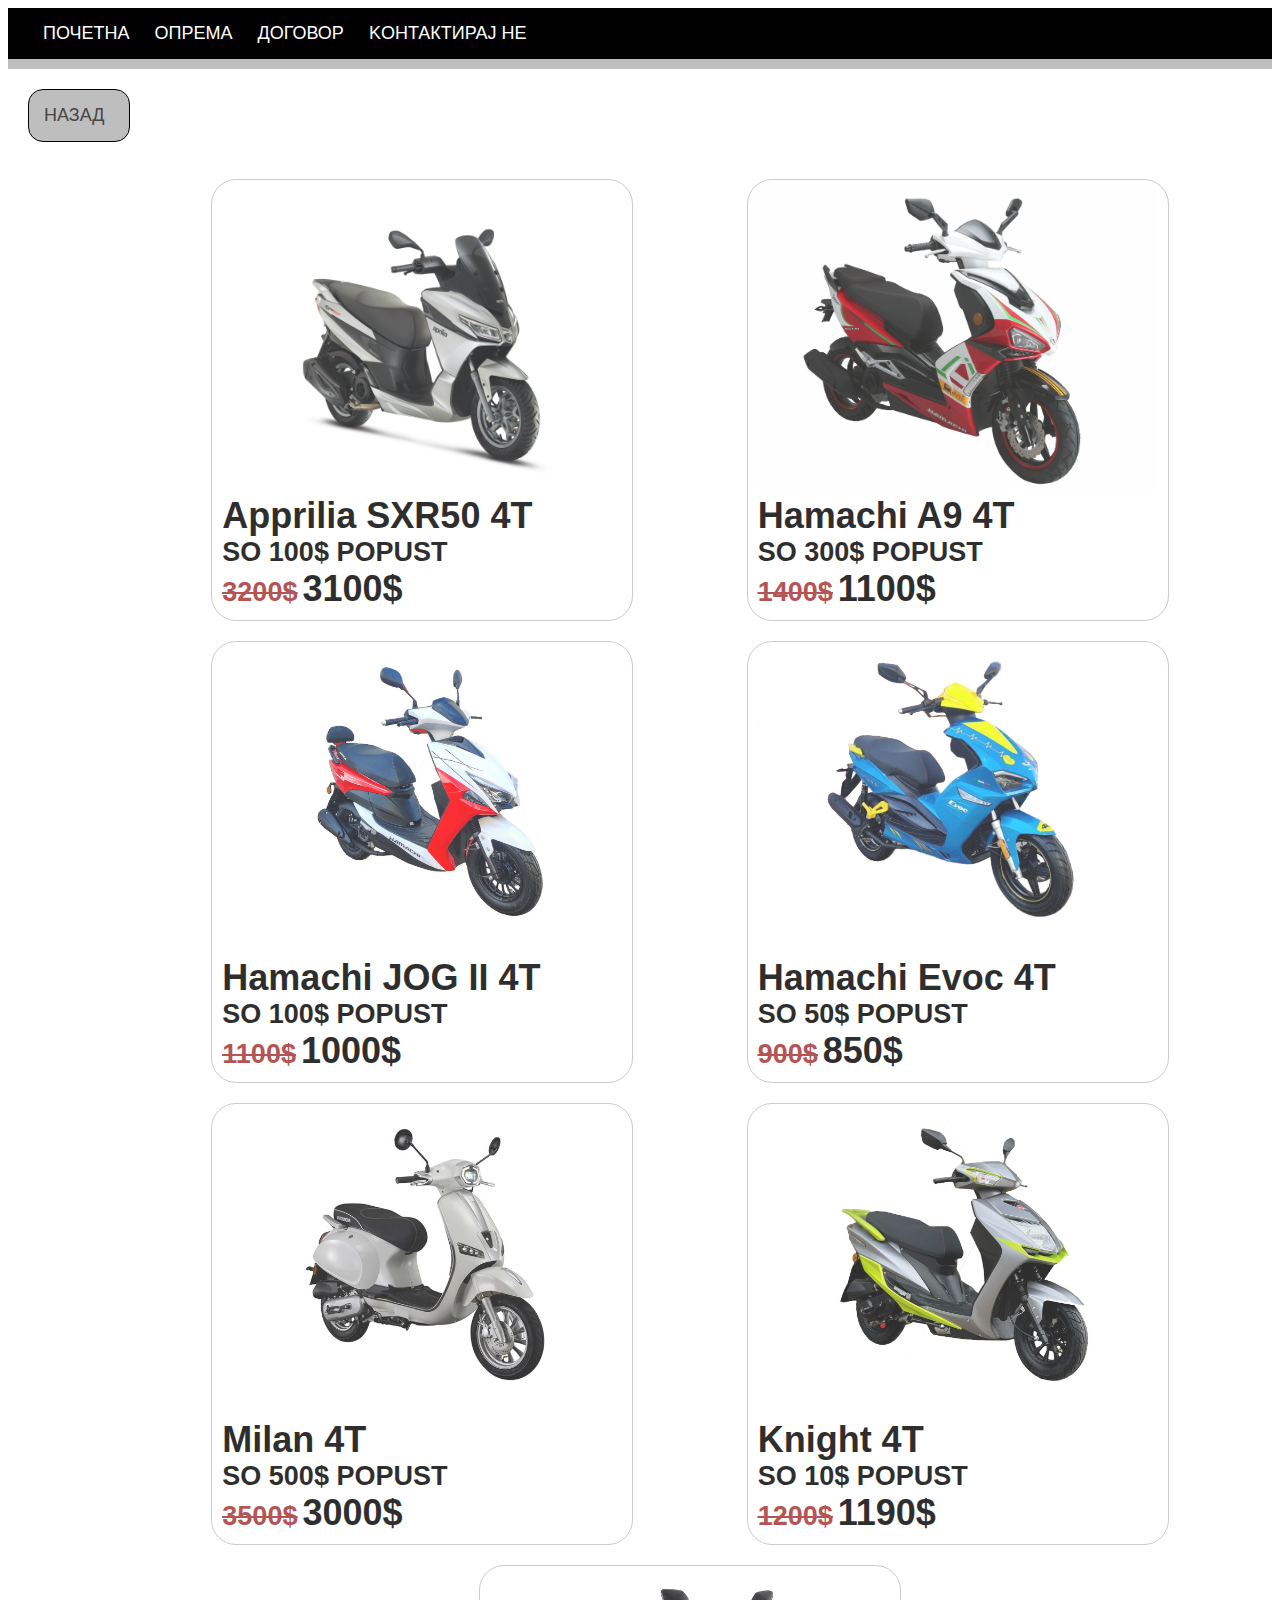
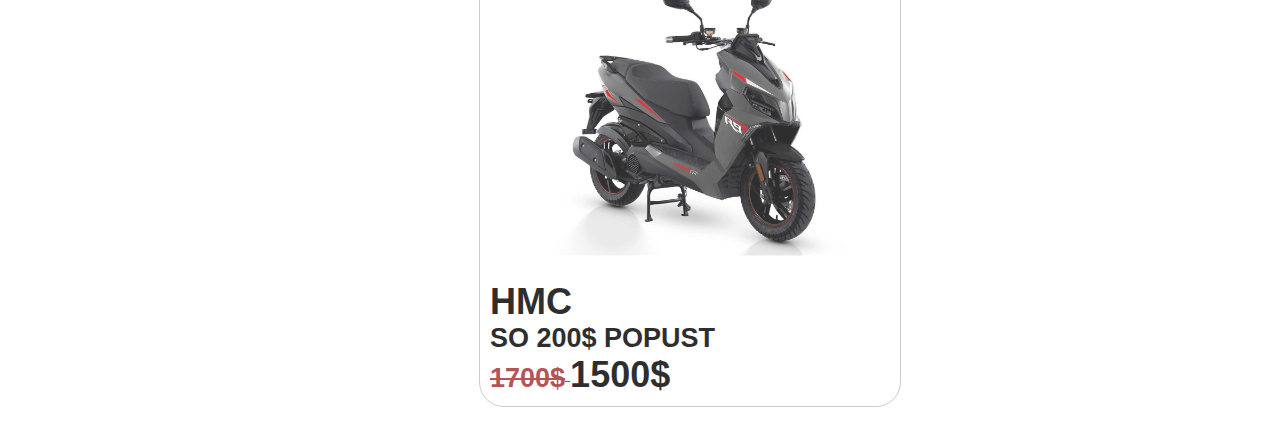
<file: 4T.html>
<!DOCTYPE html>
<html>
<head>
    <meta charset='utf-8'>
    <meta http-equiv='X-UA-Compatibfe' content='IE=edge'>
    <title>Kupi skuter</title>
    <meta name='viewport' content='width=device-width, initial-scale=1'>
    <link rel='stylesheet' type='text/css' media='screen' href='gs.css'>
    <link rel="icon" href="scooter.png">
    
</head>
<body>
    
    <div id="bar">
        <a href="final.html" id="rightbar" class="home">ПОЧЕТНА</a>
        <a href="kac.html" id="rightbar">ОПРЕМА</a>
        <a href="dogovor.html" id="rightbar">ДОГОВОР</a>
        <a href="contact.html" class="con">KОНТАКТИРАЈ НЕ</a>
    </div> 
    <a href="final.html"><div id="back">НАЗАД</div></a>
    


    <div id="motori">
        <div id="m1">
            <a href="sxr.html"><img src="sxr 50.jpg" width="400" height="300"></a>    
            <h1 id="koj"><a id="koj" href="sxr.html">Apprilia SXR50 4T</h1></a>
            <br><h2 id="kolku"><a href="sxr.html" id="kolku">SO 100$ POPUST</h2></a>
            <br><h2 id="des1"><a href="sxr.html" id="des1">3200$</h2></a>
            <h1 id="des"><a href="sxr.html" id="des">3100$</h1></a>
            
        </div>
        <div id="m3">
            <a href="a9.html"><img src="a9.jpg" width="400" height="300"></a>
            <h1 id="koj"><a href="a9.html" id="koj">Hamachi A9 4T</h1></a>
            <br><h2 id="kolku"><a href="a9.html" id="kolku">SO 300$ POPUST</h2></a>
            <br><h2 id="des1"><a href="a9.html" id="des1">1400$</h2></a>
            <h1 id="des"><a href="a9.html" id="des">1100$</h1></a>
            
        </div>
        <div id="m4">
            <a href="jog2.html"><img src="jog2.jpg" width="400" height="300"></a>
            <h1 id="koj"><a id="koj" href="jog2.html">Hamachi JOG II 4T</h1></a>
            <br><h2 id="kolku"><a href="jog2.html" id="kolku">SO 100$ POPUST</h2></a>
            <br><h2 id="des1"><a href="jog2.html" id="des1">1100$</h2></a>
            <h1 id="des"><a href="jog2.html" id="des">1000$</h1></a>
            
        </div>

        <div id="m6">           
            <a href="evoc.html"><img src="evoc.jpg" width="400" height="300"></a>
            <h1 id="koj"><a id="koj" href="evoc.html">Hamachi Evoc 4T</h1></a>
            <br><h2 id="kolku"><a href="evoc.html" id="kolku">SO 50$ POPUST</h2></a>
            <br><h2 id="des1"><a href="evoc.html" id="des1">900$</h2></a>
            <h1 id="des"><a href="evoc.html" id="des">850$</h1></a>
            
        </div>
        <div id="m7">
            <a href="milan.html"><img src="milan.jpg" width="400" height="300"></a>
            <h1 id="koj"><a href="milan.html" id="koj">Milan 4T</h1></a>
            <br><h2 id="kolku"><a href="milan.html" id="kolku">SO 500$ POPUST</h2></a>
            <br><h2 id="des1"><a href="milan.html" id="des1">3500$</h2></a>
            <h1 id="des"><a href="milan.html" id="des">3000$</h1></a>
            
        </div>
        <div id="m8">
            <a href="knight.html"><img src="knight.jpg" width="400" height="300"></a>
            <h1 id="koj"><a href="venice.html" id="koj">    Knight 4T</h1></a>
            <br><h2 id="kolku"><a href="venice.html" id="kolku">SO 10$ POPUST</h2></a>
            <br><h2 id="des1"><a href="venice.html" id="des1">1200$</h2></a>
            <h1 id="des"><a href="venice.html"id="des">1190$</h1></a>
            
        </div>
        <div id="m9">
            <a href="hmc.html"><img src="hmc.jpg"width="400" height="300"></a>
            <h1 id="koj"><a href="hmc.html" id="koj">HMC</h1>
            <br><h2 id="kolku"><a href="hmc.html" id="kolku">SO 200$ POPUST</h2>
            <br><h2 id="des1"><a href="hmc.html" id="des1">1700$</h2>
            <h1 id="des"><a href="hmc.html" id="des">1500$</h1>
            
        </div>
    </div>
</body>
</html>
</file>
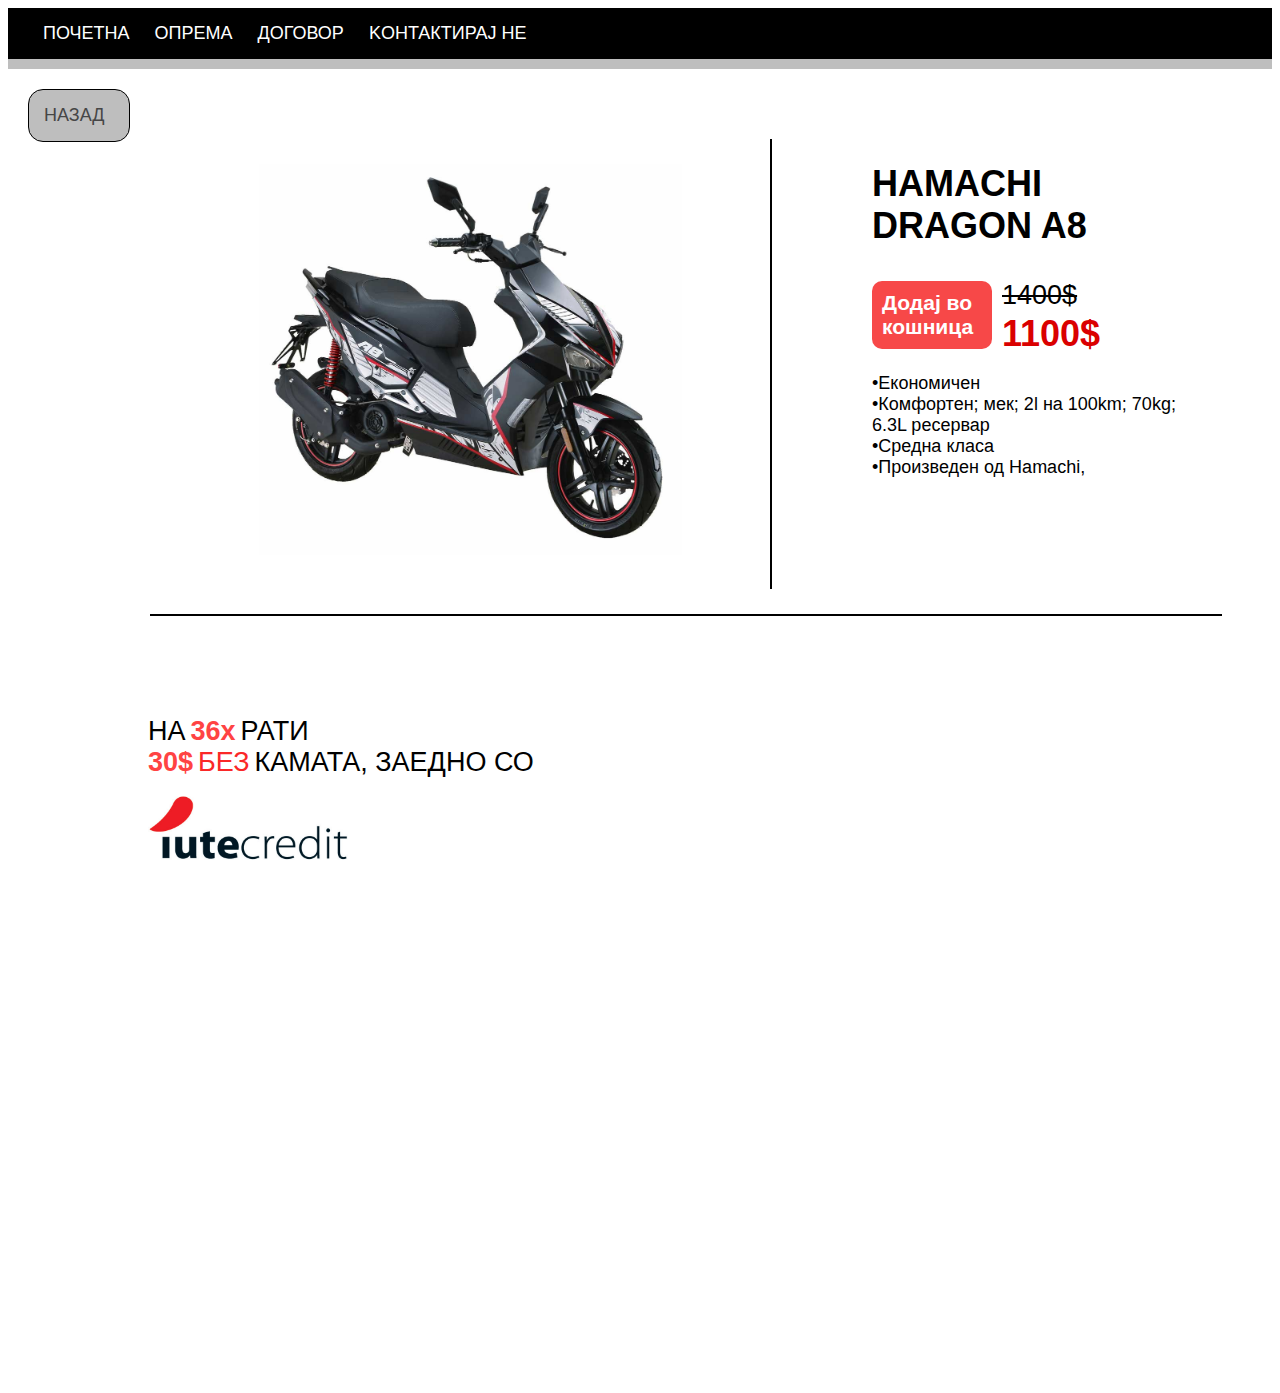
<file: a8.html>
<!DOCTYPE html>
<html>
<head>
    <meta charset='utf-8'>
    <meta http-equiv='X-UA-Compatible' content='IE=edge'>
    <title>Kupi skuter</title>
    <meta name='viewport' content='width=device-width, initial-scale=1'>
    <link rel='stylesheet' type='text/css' media='screen' href='italjet.css'>
    <link rel="icon" href="scooter.png">
</head>
<body>
    
    <div id="bar">
        <a href="final.html" id="rightbar" class="home">ПОЧЕТНА</a>
        <a href="kac.html" id="rightbar">ОПРЕМА</a>
        <a href="dogovor.html" id="rightbar">ДОГОВОР</a>
        <a href="contact.html" class="con">KОНТАКТИРАЈ НЕ</a>
    </div> 
    <a href="gs.html"><div id="back">НАЗАД</div></a>
    <div id="motori">
        <a href="a8.jpg"><img src="a8.jpg" id="slika" height="450" width="600"></a>
        <div id="tekst">
            <h1>HAMACHI DRAGON A8</h1>
            <h2 id="crta">1400$</h2>
            <a href="uspesno.html"><h3 id="buy">Додај во кошница</h3></a>
            <strong><h1 id="wow"><br>1100$</h1></strong>
            <p>•Економичен
                <br>•Комфортен; мек; 2l на 100km; 70kg; 6.3L ресервар<br>•Средна класа <br>•Произведен од Hamachi,
            </p>
        </div>
    </div>
    <div id="lute">
        <h2 id="na">НА</h2>
        <h2 id="kolku">36x</h2>
        <h2 id="rati">РАТИ</h2>
        <h2 id="kam"><br>30$</h2>
        <h2 id="nema">БЕЗ</h2>
        <h2 id="kama"> КАМАТА, ЗАЕДНО СО</h2>
        <h2 id="so"><br></h2>
        <a href="https://iute.mk/cash-kredit/?utm_source=google&utm_medium=brand_search&utm_campaign=responsive_search3&gad_source=1&gclid=CjwKCAjw5ImwBhBtEiwAFHDZx2xDko9Hj-gVXdIkghXo96GKFWl9vtf-CrFCskkS6XkW_zpP_X0AJxoCxFgQAvD_BwE"><img src="lute.png" height="100px" width="200px" id="sl"></a>
    </div>
    

</body>
</html>
</file>
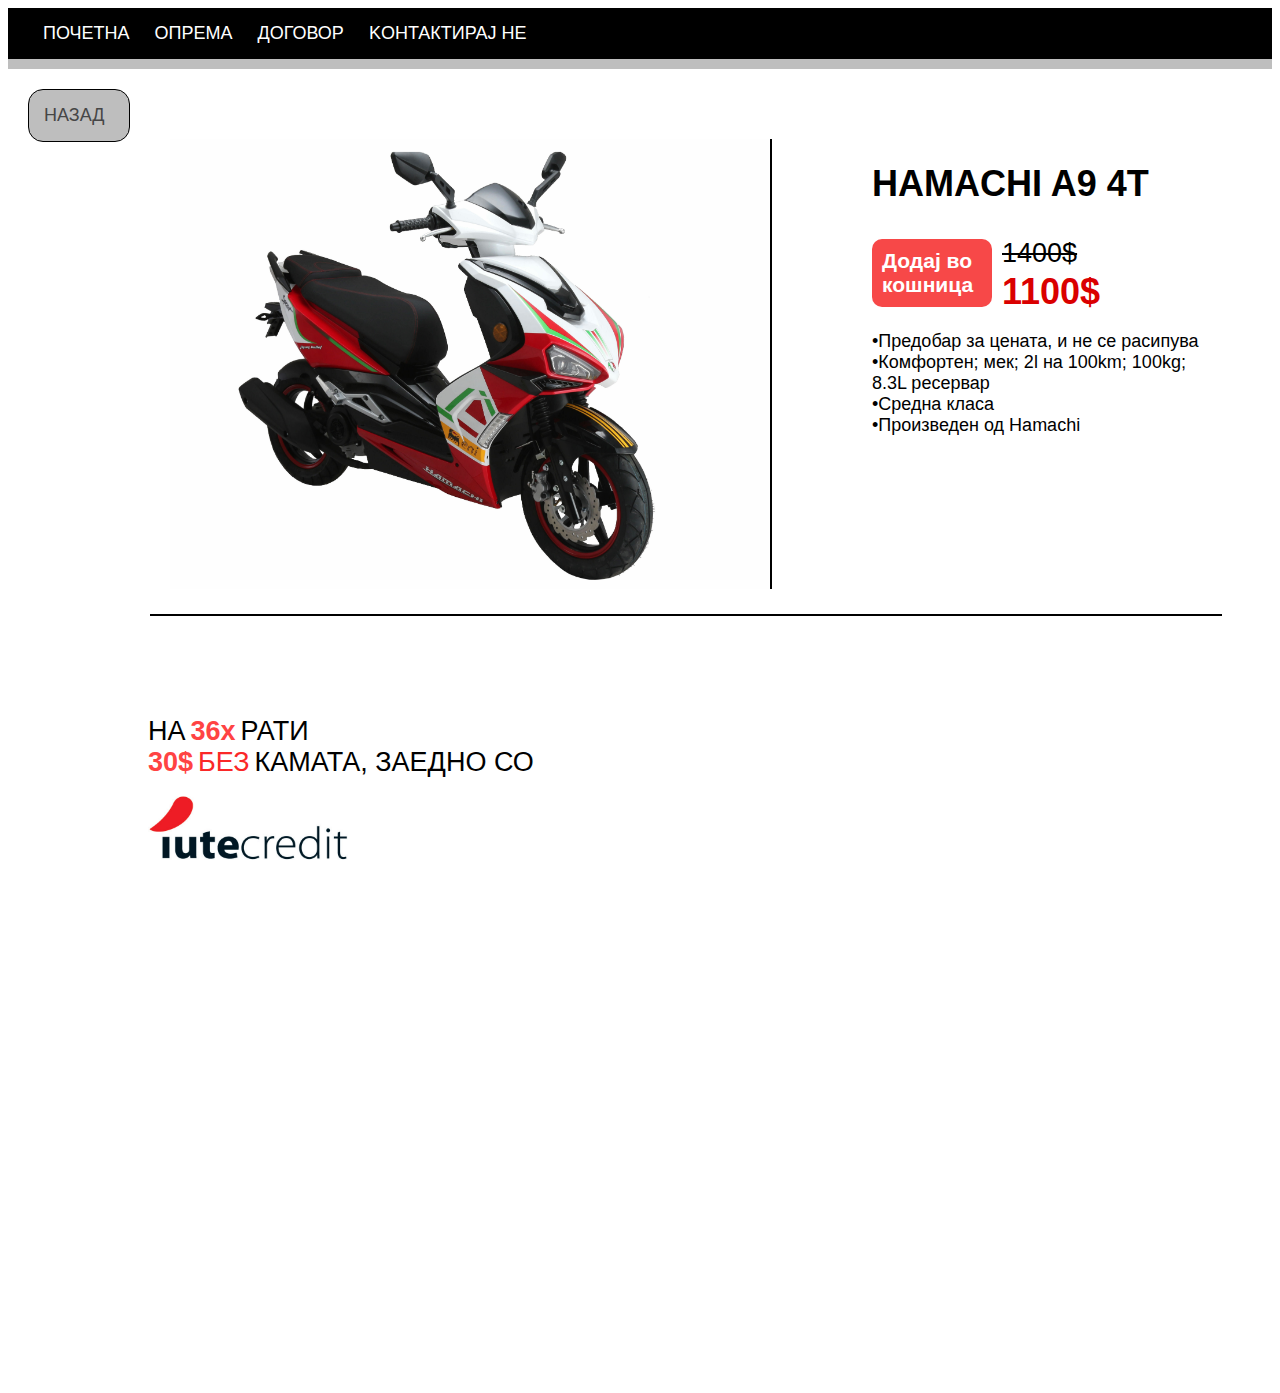
<file: a9.html>
<!DOCTYPE html>
<html>
<head>
    <meta charset='utf-8'>
    <meta http-equiv='X-UA-Compatible' content='IE=edge'>
    <title>Kupi skuter</title>
    <meta name='viewport' content='width=device-width, initial-scale=1'>
    <link rel='stylesheet' type='text/css' media='screen' href='italjet.css'>
    <link rel="icon" href="scooter.png">
</head>
<body>
    
    <div id="bar">
        <a href="final.html" id="rightbar" class="home">ПОЧЕТНА</a>
        <a href="kac.html" id="rightbar">ОПРЕМА</a>
        <a href="dogovor.html" id="rightbar">ДОГОВОР</a>
        <a href="contact.html" class="con">KОНТАКТИРАЈ НЕ</a>
    </div> 
    <a href="4T.html"><div id="back">НАЗАД</div></a>
    <div id="motori">
        <a href="a9.jpg"><img src="a9.jpg" id="slika" height="450" width="600"></a>
        <div id="tekst">
            <h1>HAMACHI A9 4T</h1>
            <h2 id="crta">1400$</h2>
            <a href="uspesno.html"><h3 id="buy">Додај во кошница</h3></a>
            <strong><h1 id="wow"><br>1100$</h1></strong>
            <p>•Предобар за цената, и не се расипува
                <br>•Комфортен; мек; 2l на 100km; 100kg; 8.3L ресервар<br>•Средна класа <br>•Произведен од Hamachi
            </p>
        </div>
    </div>
    <div id="lute">
        <h2 id="na">НА</h2>
        <h2 id="kolku">36x</h2>
        <h2 id="rati">РАТИ</h2>
        <h2 id="kam"><br>30$</h2>
        <h2 id="nema">БЕЗ</h2>
        <h2 id="kama"> КАМАТА, ЗАЕДНО СО</h2>
        <h2 id="so"><br></h2>
       <a href="https://iute.mk/cash-kredit/?utm_source=google&utm_medium=brand_search&utm_campaign=responsive_search3&gad_source=1&gclid=CjwKCAjw5ImwBhBtEiwAFHDZx2xDko9Hj-gVXdIkghXo96GKFWl9vtf-CrFCskkS6XkW_zpP_X0AJxoCxFgQAvD_BwE"><img src="lute.png" height="100px" width="200px" id="sl"></a>
    </div>
    

</body>
</html>
</file>
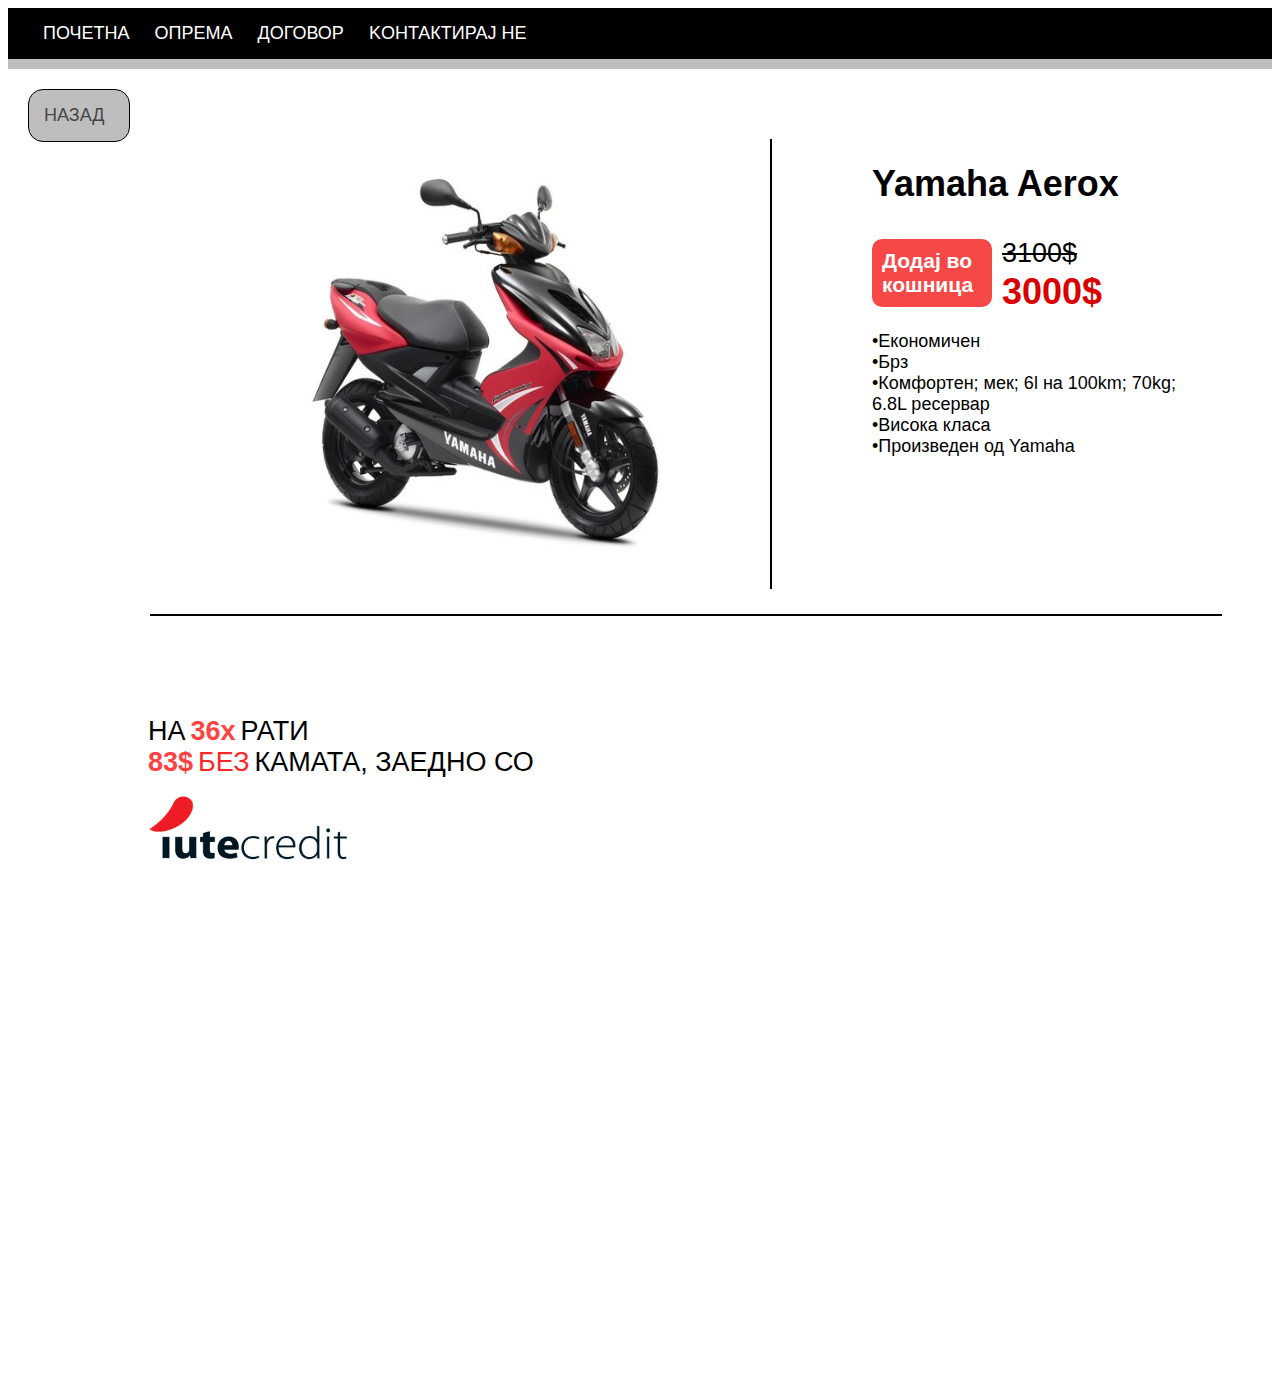
<file: aerox.html>
<!DOCTYPE html>
<html>
<head>
    <meta charset='utf-8'>
    <meta http-equiv='X-UA-Compatible' content='IE=edge'>
    <title>Kupi skuter</title>
    <meta name='viewport' content='width=device-width, initial-scale=1'>
    <link rel='stylesheet' type='text/css' media='screen' href='italjet.css'>
    <link rel="icon" href="scooter.png">
</head>
<body>
    
    <div id="bar">
        <a href="final.html" id="rightbar" class="home">ПОЧЕТНА</a>
        <a href="kac.html" id="rightbar">ОПРЕМА</a>
        <a href="dogovor.html" id="rightbar">ДОГОВОР</a>
        <a href="contact.html" class="con">KОНТАКТИРАЈ НЕ</a>
    </div> 
    <a href="gs.html"><div id="back">НАЗАД</div></a>
    <div id="motori">
        <a href="yamaha aerox 50.jpg"><img src="yamaha aerox 50.jpg" id="slika"  height="450" width="600"></a>
        <div id="tekst">
            <h1>Yamaha Aerox</h1>
            <h2 id="crta">3100$</h2>
            <a href="uspesno.html"><h3 id="buy">Додај во кошница</h3></a>
            <strong><h1 id="wow"><br>3000$</h1></strong>
            <p>•Економичен <br>•Брз
                <br>•Комфортен; мек; 6l на 100km; 70kg; 6.8L ресервар<br>•Висока класа <br>•Произведен од Yamaha
            </p>
        </div>
    </div>
    <div id="lute">
        <h2 id="na">НА</h2>
        <h2 id="kolku">36x</h2>
        <h2 id="rati">РАТИ</h2>
        <h2 id="kam"><br>83$</h2>
        <h2 id="nema">БЕЗ</h2>
        <h2 id="kama"> КАМАТА, ЗАЕДНО СО</h2>
        <h2 id="so"><br></h2>
        <a href="https://iute.mk/cash-kredit/?utm_source=google&utm_medium=brand_search&utm_campaign=responsive_search3&gad_source=1&gclid=CjwKCAjw5ImwBhBtEiwAFHDZx2xDko9Hj-gVXdIkghXo96GKFWl9vtf-CrFCskkS6XkW_zpP_X0AJxoCxFgQAvD_BwE"><img src="lute.png" height="100px" width="200px" id="sl"></a>
    </div>
    

</body>
</html>
</file>
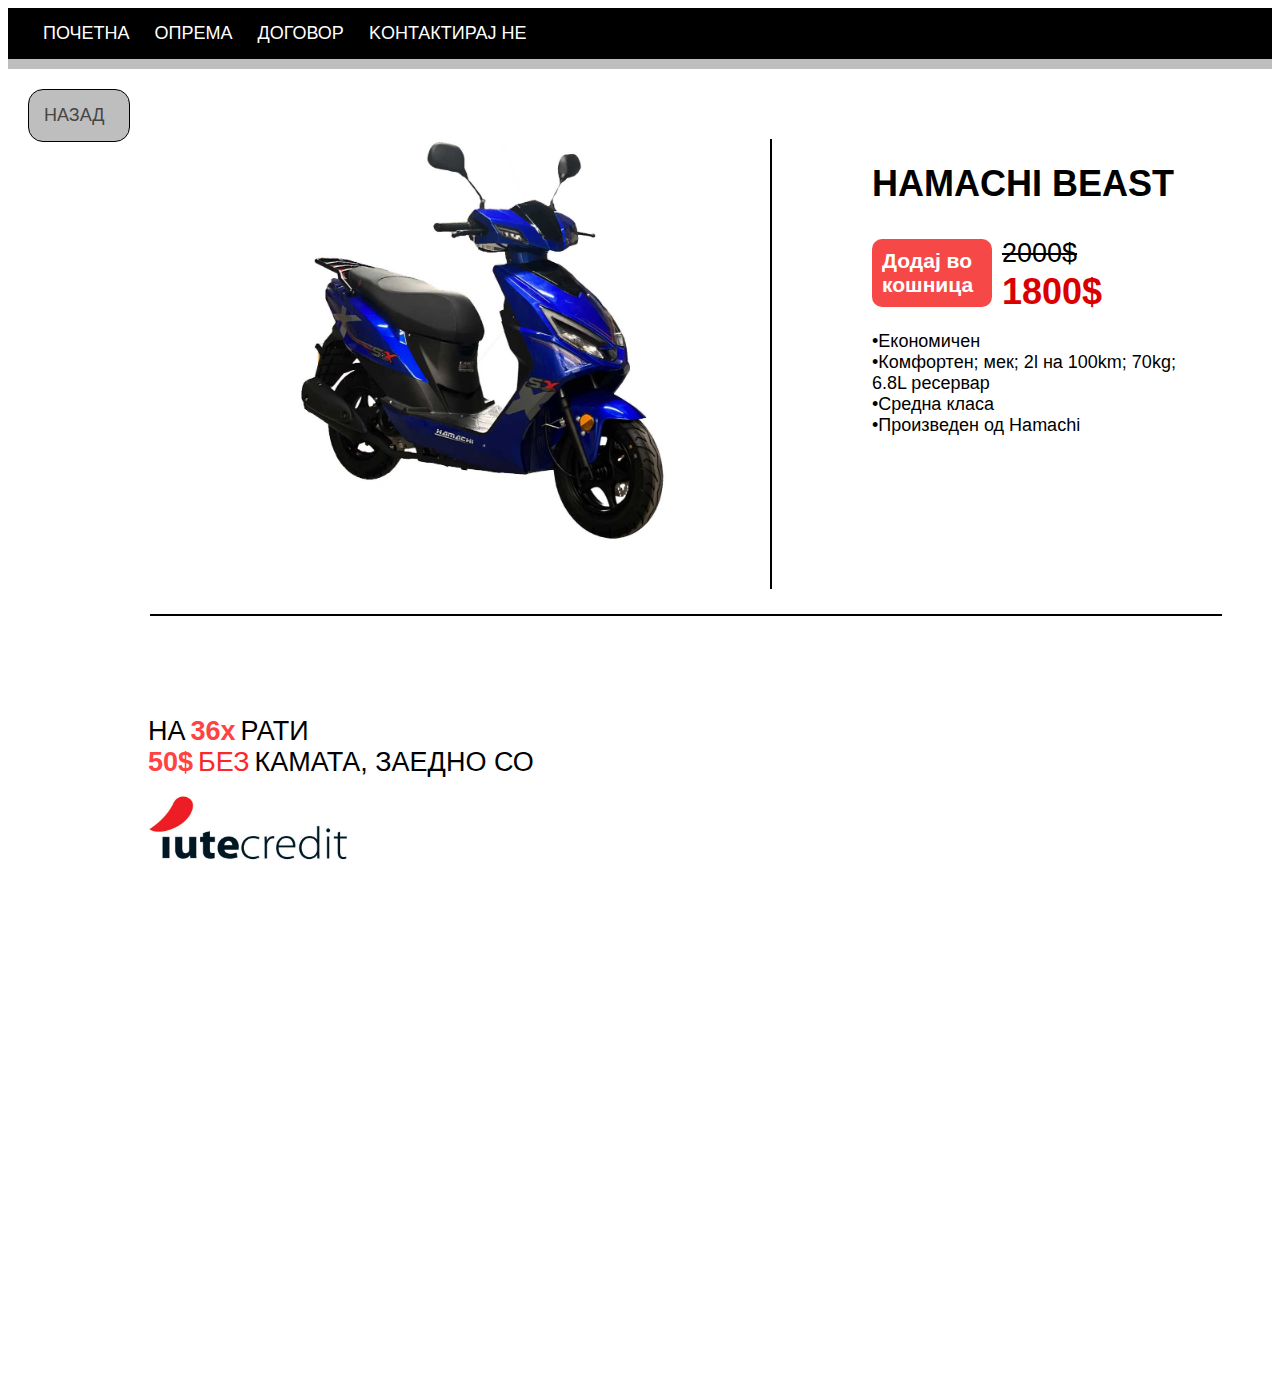
<file: beas.html>
<!DOCTYPE html>
<html>
<head>
    <meta charset='utf-8'>
    <meta http-equiv='X-UA-Compatible' content='IE=edge'>
    <title>Kupi skuter</title>
    <meta name='viewport' content='width=device-width, initial-scale=1'>
    <link rel='stylesheet' type='text/css' media='screen' href='italjet.css'>
    <link rel="icon" href="scooter.png">
</head>
<body>
    
    <div id="bar">
        <a href="final.html" id="rightbar" class="home">ПОЧЕТНА</a>
        <a href="kac.html" id="rightbar">ОПРЕМА</a>
        <a href="dogovor.html" id="rightbar">ДОГОВОР</a>
        <a href="contact.html" class="con">KОНТАКТИРАЈ НЕ</a>
    </div> 
    <a href="gs.html" id="naz"><div id="back">НАЗАД</div></a>
    <div id="motori">
        <a href="beas.jpg"><img src="beas.jpg" id="slika"  height="450" width="600"></a>
        <div id="tekst">
            <h1>HAMACHI BEAST</h1>
            <h2 id="crta">2000$</h2>
            <a href="uspesno.html"><h3 id="buy">Додај во кошница</h3></a>
            <strong><h1 id="wow"><br>1800$</h1></strong>
            <p>•Економичен
                <br>•Комфортен; мек; 2l на 100km; 70kg; 6.8L ресервар<br>•Средна класа <br>•Произведен од Hamachi
            </p>
        </div>
    </div>
    <div id="lute">
        <h2 id="na">НА</h2>
        <h2 id="kolku">36x</h2>
        <h2 id="rati">РАТИ</h2>
        <h2 id="kam"><br>50$</h2>
        <h2 id="nema">БЕЗ</h2>
        <h2 id="kama"> КАМАТА, ЗАЕДНО СО</h2>
        <h2 id="so"><br></h2>
        <a href="https://iute.mk/cash-kredit/?utm_source=google&utm_medium=brand_search&utm_campaign=responsive_search3&gad_source=1&gclid=CjwKCAjw5ImwBhBtEiwAFHDZx2xDko9Hj-gVXdIkghXo96GKFWl9vtf-CrFCskkS6XkW_zpP_X0AJxoCxFgQAvD_BwE"><img src="lute.png" height="100px" width="200px" id="sl"></a>
    </div>
    

</body>
</html>
</file>
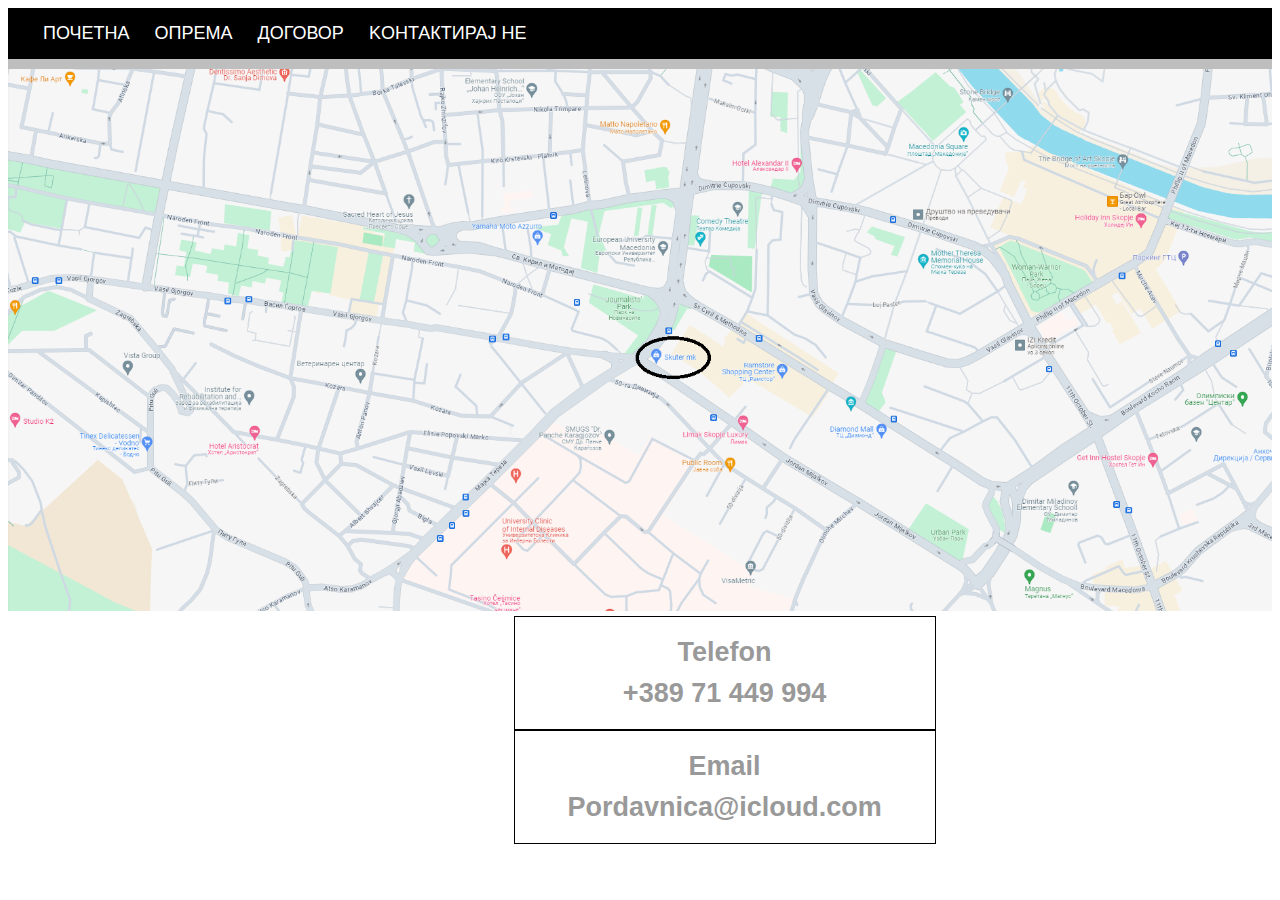
<file: contact.html>
<!DOCTYPE html>
<html>
<head>
    <meta charset='utf-8'>
    <meta http-equiv='X-UA-Compatible' content='IE=edge'>
    <title>Kontaktiraj ne</title>
    <meta name='viewport' content='width=device-width, initial-scale=1'>
    <link rel='stylesheet' type='text/css' media='screen' href='contact.css'>
    <link rel="icon" href="telephone.png">
</head>
<body>
    <div id="bar">
        <a href="final.html" id="rightbar" class="home">ПОЧЕТНА</a>
        <a href="kac.html" id="rightbar">ОПРЕМА</a>
        <a href="dogovor.html" id="rightbar">ДОГОВОР</a>
        <a href="contact.html" class="con">KОНТАКТИРАЈ НЕ</a>
    </div>
    <div id="mapa">
        <a href="https://maps.app.goo.gl/PaQiJVqy83y4JBsb9" target="_blank" ><img src="mapa.png" height="80%" width="100%"></a>
    </div>
    <div id="broj">
        <h2>Telefon</h2>
        <H2 id="mail">+389 71 449 994</H2>

    </div>
    <div id="broj">
        <h2>Email</h2>
        <H2 id="mail">Pordavnica@icloud.com</H2>

    </div>

</body>
</html>
</file>
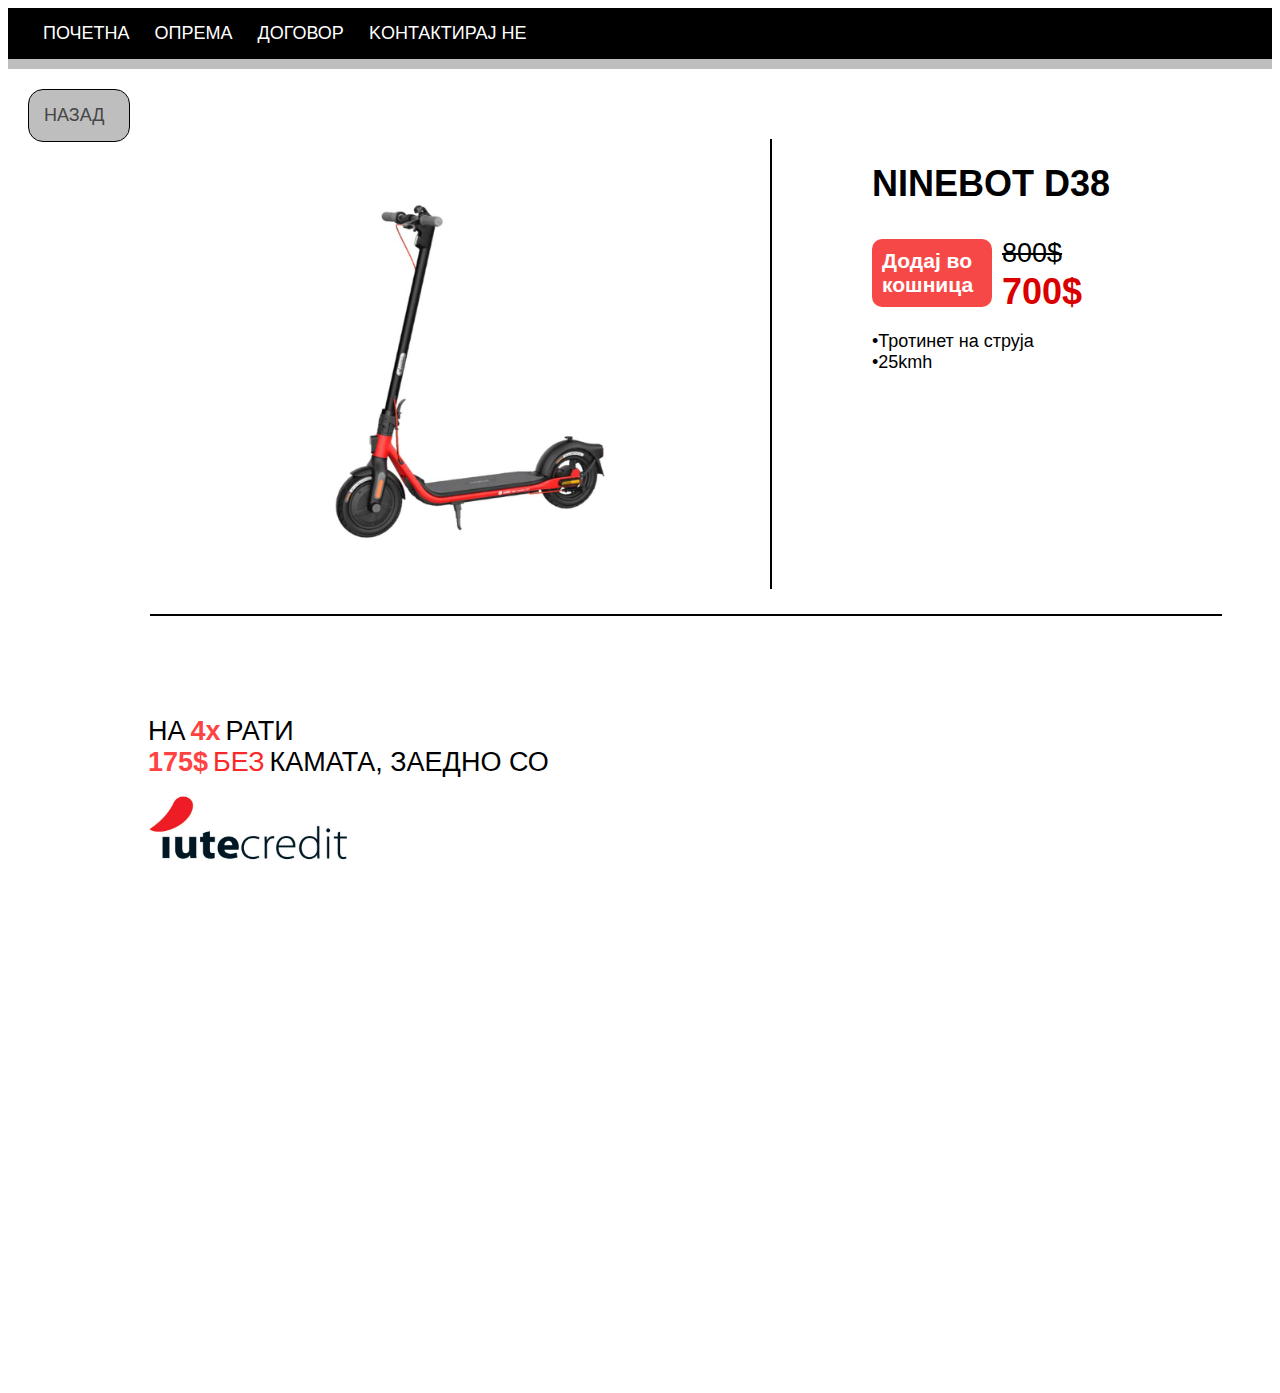
<file: d38.html>
<!DOCTYPE html>
<html>
<head>
    <meta charset='utf-8'>
    <meta http-equiv='X-UA-Compatible' content='IE=edge'>
    <title>Kupi skuter</title>
    <meta name='viewport' content='width=device-width, initial-scale=1'>
    <link rel='stylesheet' type='text/css' media='screen' href='italjet.css'>
    <link rel="icon" href="electric-scooter (1).png">
</head>
<body>
    
    <div id="bar">
        <a href="final.html" id="rightbar" class="home">ПОЧЕТНА</a>
        <a href="kac.html" id="rightbar">ОПРЕМА</a>
        <a href="dogovor.html" id="rightbar">ДОГОВОР</a>
        <a href="contact.html" class="con">KОНТАКТИРАЈ НЕ</a>
    </div> 
    <a href="trotinet.html"><div id="back">НАЗАД</div></a>
    <div id="motori">
        <a href="d38.jpg"><img src="d38.jpg" id="slika"  height="450" width="600"></a>
        <div id="tekst">
            <h1>NINEBOT D38</h1>
            <h2 id="crta">800$</h2>
            <a href="uspesno.html"><h3 id="buy">Додај во кошница</h3></a>
            <strong><h1 id="wow"><br>700$</h1></strong>
            <p>•Тротинет на струја <br>•25kmh
            </p>
        </div>
    </div>
    <div id="lute">
        <h2 id="na">НА</h2>
        <h2 id="kolku">4x</h2>
        <h2 id="rati">РАТИ</h2>
        <h2 id="kam"><br>175$</h2>
        <h2 id="nema">БЕЗ</h2>
        <h2 id="kama"> КАМАТА, ЗАЕДНО СО</h2>
        <h2 id="so"><br></h2>
        <a href="https://iute.mk/cash-kredit/?utm_source=google&utm_medium=brand_search&utm_campaign=responsive_search3&gad_source=1&gclid=CjwKCAjw5ImwBhBtEiwAFHDZx2xDko9Hj-gVXdIkghXo96GKFWl9vtf-CrFCskkS6XkW_zpP_X0AJxoCxFgQAvD_BwE"><img src="lute.png" height="100px" width="200px" id="sl"></a>
    </div>
    

</body>
</html>
</file>
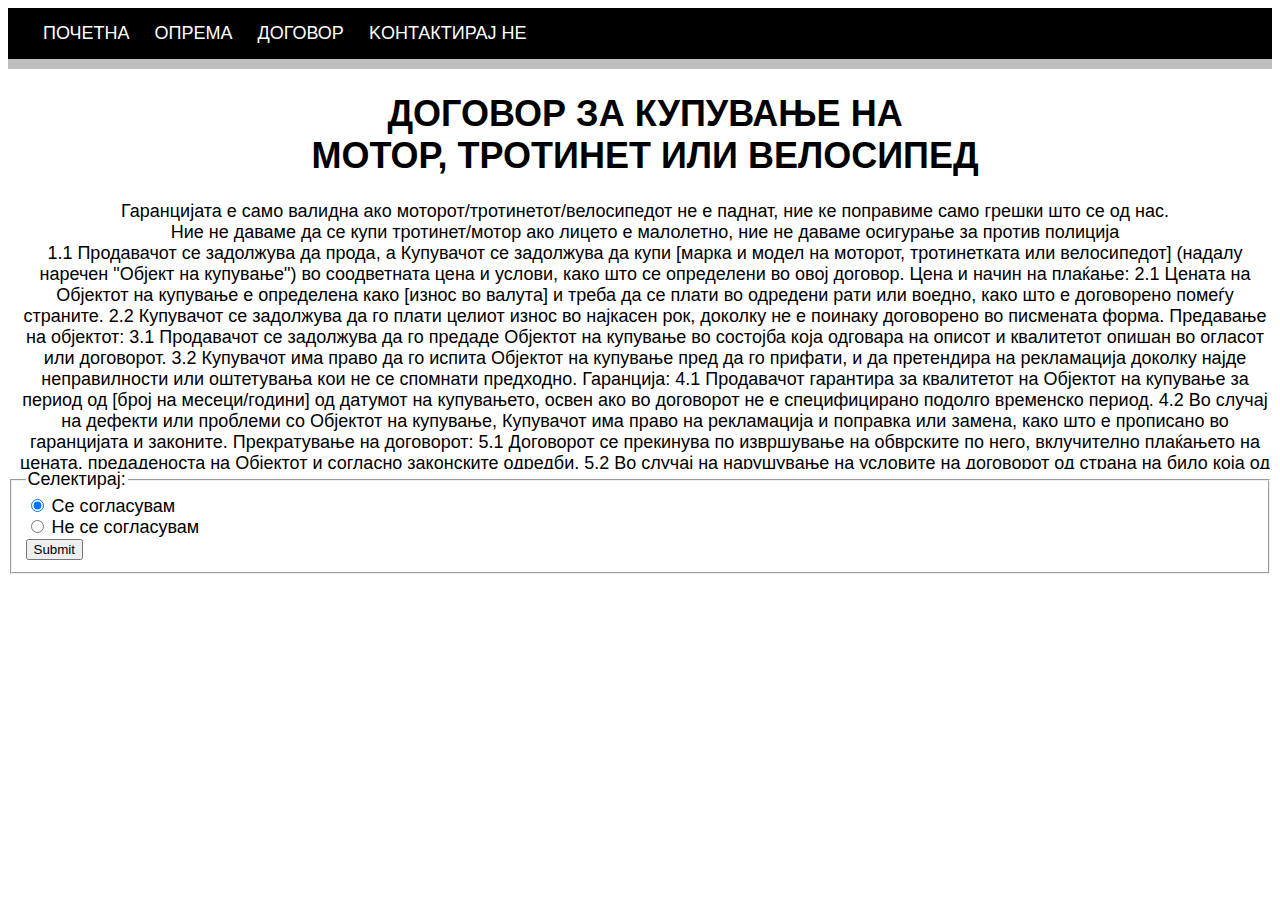
<file: dogovor.html>
<!DOCTYPE html>
<html>
<head>
    <meta charset='utf-8'>
    <meta http-equiv='X-UA-Compatible' content='IE=edge'>
    <title>Dogovor</title>
    <meta name='viewport' content='width=device-width, initial-scale=1'>
    <link rel='stylesheet' type='text/css' media='screen' href='dogovor.css'>
    <link rel="icon" href="contract.png">
</head>
<body>
    <div id="bar">
        <a href="final.html" id="rightbar" class="home">ПОЧЕТНА</a>
        <a href="kac.html" id="rightbar">ОПРЕМА</a>
        <a href="dogovor.html" id="rightbar">ДОГОВОР</a>
        <a href="contact.html" class="con">KОНТАКТИРАЈ НЕ</a>
    </div> 
    <div id="tekst">
        <h1>
         ДОГОВОР ЗА КУПУВАЊЕ НА <br>МОТОР, ТРОТИНЕТ ИЛИ ВЕЛОСИПЕД</h1>
    
        Гаранцијата е само валидна ако моторот/тротинетот/велосипедот не е паднат, ние ке поправиме само грешки што се од нас.
        <br>Ние не даваме да се купи тротинет/мотор ако лицето е малолетно, ние не даваме осигурање за против полиција
        <br>1.1 Продавачот се задолжува да прода, а Купувачот се задолжува да купи [марка и модел на моторот, тротинетката или велосипедот] (надалу наречен "Објект на купување") во соодветната цена и услови, како што се определени во овој договор.

        Цена и начин на плаќање:
        2.1 Цената на Објектот на купување е определена како [износ во валута] и треба да се плати во одредени рати или воедно, како што е договорено помеѓу страните.
        2.2 Купувачот се задолжува да го плати целиот износ во најкасен рок, доколку не е поинаку договорено во писмената форма.
        
        Предавање на објектот:
        3.1 Продавачот се задолжува да го предаде Објектот на купување во состојба која одговара на описот и квалитетот опишан во огласот или договорот.
        3.2 Купувачот има право да го испита Објектот на купување пред да го прифати, и да претендира на рекламација доколку најде неправилности или оштетувања кои не се спомнати предходно.
        
        Гаранција:
        4.1 Продавачот гарантира за квалитетот на Објектот на купување за период од [број на месеци/години] од датумот на купувањето, освен ако во договорот не е специфицирано подолго временско период.
        4.2 Во случај на дефекти или проблеми со Објектот на купување, Купувачот има право на рекламација и поправка или замена, како што е прописано во гаранцијата и законите.
        
        Прекратување на договорот:
        5.1 Договорот се прекинува по извршување на обврските по него, вклучително плаќањето на цената, предаденоста на Објектот и согласно законските одредби.
        5.2 Во случај на нарушување на условите на договорот од страна на било која од страните, другата страна има право да го прекине договорот по писмена уведомба.
        
        Спорови и решавање:
        6.1 Сите спорови кои може да настанат меѓу страните во врска со овој договор ќе се обидат да се решат преку преговори и консултации.
        6.2 Во случај на неуспех во решавање на спорот преку преговори, страните се согласуваат да се обратат до компетентниот суд за решавање на спорот.
        
        Применливо право и јурисдикција:
        7.1 Овој договор е уреден и толкуван во согласност со законите на [държавата], а сите спорови што може да настанат во врска со него подлежат на јурисдикцијата на компетентните судови во [държавата].
    </div>
    <form action="/action_page.php">
        <fieldset>
            <legend>Селектирај:</legend>
          
            <div>
              <input type="radio" id="huey" name="drone" value="huey" checked />
              <label for="huey">Се согласувам</label>
            </div>
          
            <div>
              <input type="radio" id="dewey" name="drone" value="dewey" />
              <label for="dewey">Не се согласувам</label>
            </div>
            <input type="submit" value="Submit">
          </fieldset>
          
       
</body>
</html>
</file>
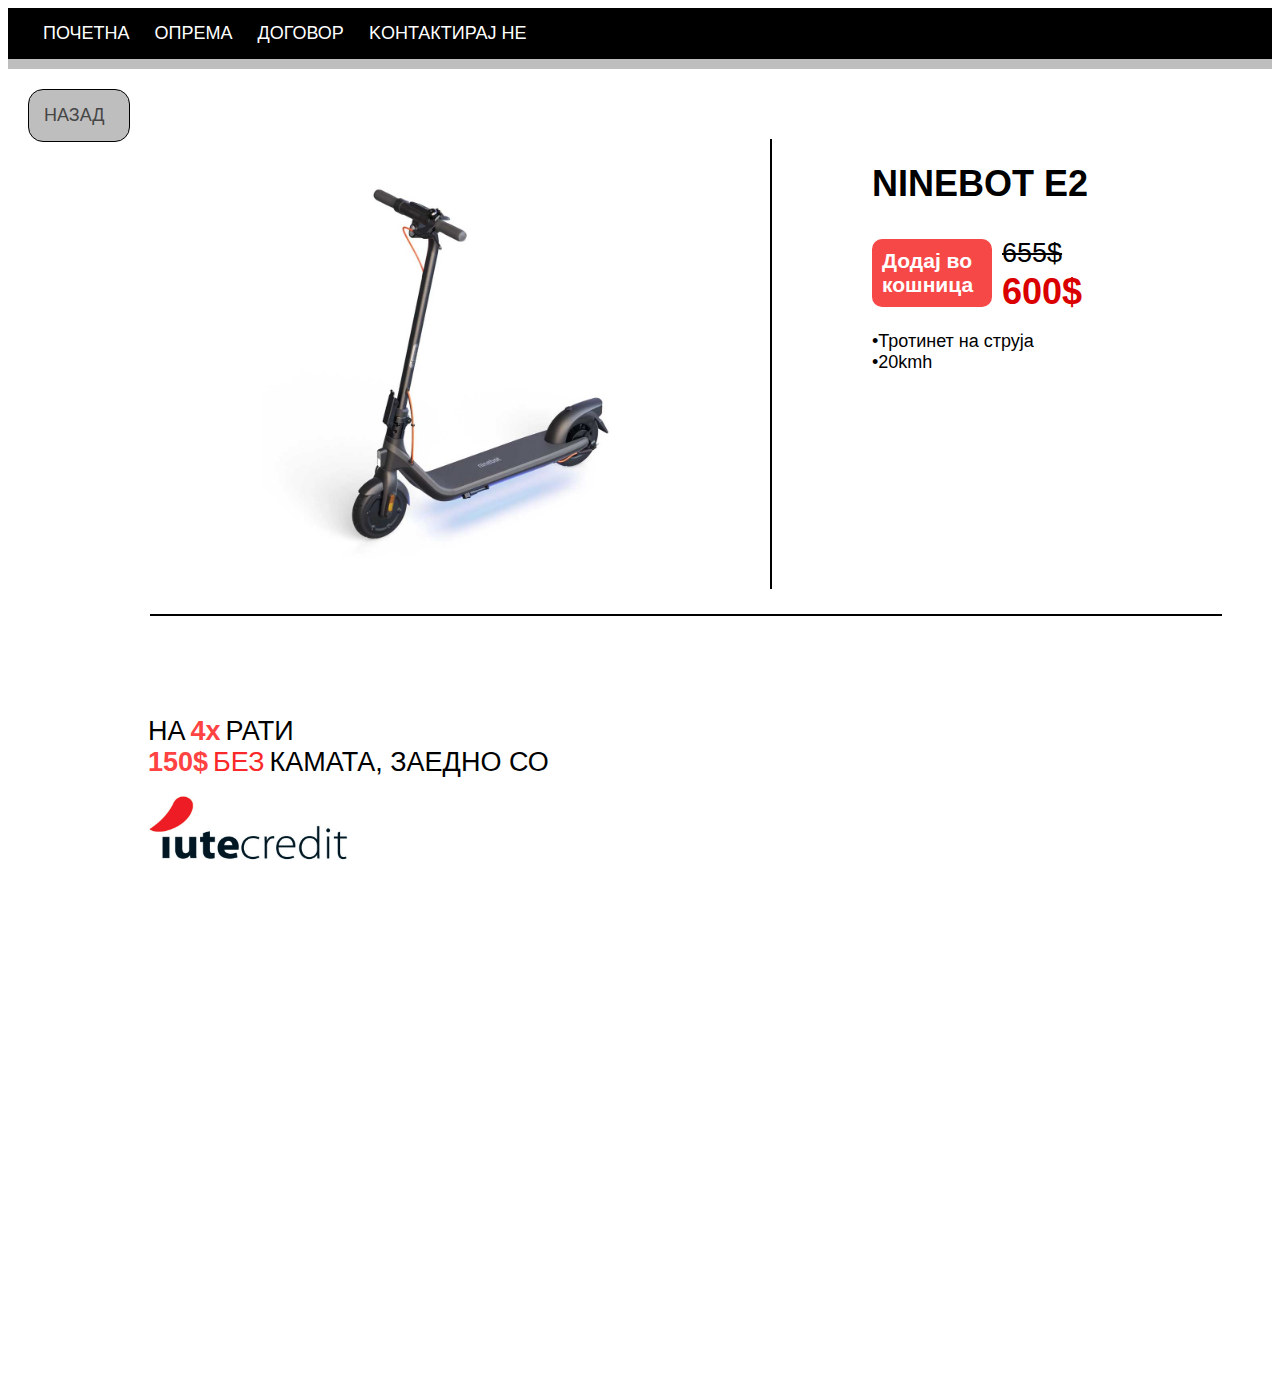
<file: e2.html>
<!DOCTYPE html>
<html>
<head>
    <meta charset='utf-8'>
    <meta http-equiv='X-UA-Compatible' content='IE=edge'>
    <title>Kupi skuter</title>
    <meta name='viewport' content='width=device-width, initial-scale=1'>
    <link rel='stylesheet' type='text/css' media='screen' href='italjet.css'>
    <link rel="icon" href="electric-scooter (1).png">
</head>
<body>
    
    <div id="bar">
        <a href="final.html" id="rightbar" class="home">ПОЧЕТНА</a>
        <a href="kac.html" id="rightbar">ОПРЕМА</a>
        <a href="dogovor.html" id="rightbar">ДОГОВОР</a>
        <a href="contact.html" class="con">KОНТАКТИРАЈ НЕ</a>
    </div> 
    <a href="trotinet.html"><div id="back">НАЗАД</div></a>
    <div id="motori">
        <a href="e2.jpg"><img src="e2.jpg" id="slika"  height="450" width="600"></a>
        <div id="tekst">
            <h1>NINEBOT E2</h1>
            <h2 id="crta">655$</h2>
            <a href="uspesno.html"><h3 id="buy">Додај во кошница</h3></a>
            <strong><h1 id="wow"><br>600$</h1></strong>
            <p>•Тротинет на струја <br>•20kmh
            </p>
        </div>
    </div>
    <div id="lute">
        <h2 id="na">НА</h2>
        <h2 id="kolku">4x</h2>
        <h2 id="rati">РАТИ</h2>
        <h2 id="kam"><br>150$</h2>
        <h2 id="nema">БЕЗ</h2>
        <h2 id="kama"> КАМАТА, ЗАЕДНО СО</h2>
        <h2 id="so"><br></h2>
        <a href="https://iute.mk/cash-kredit/?utm_source=google&utm_medium=brand_search&utm_campaign=responsive_search3&gad_source=1&gclid=CjwKCAjw5ImwBhBtEiwAFHDZx2xDko9Hj-gVXdIkghXo96GKFWl9vtf-CrFCskkS6XkW_zpP_X0AJxoCxFgQAvD_BwE"><img src="lute.png" height="100px" width="200px" id="sl"></a>
    </div>
    

</body>
</html>
</file>
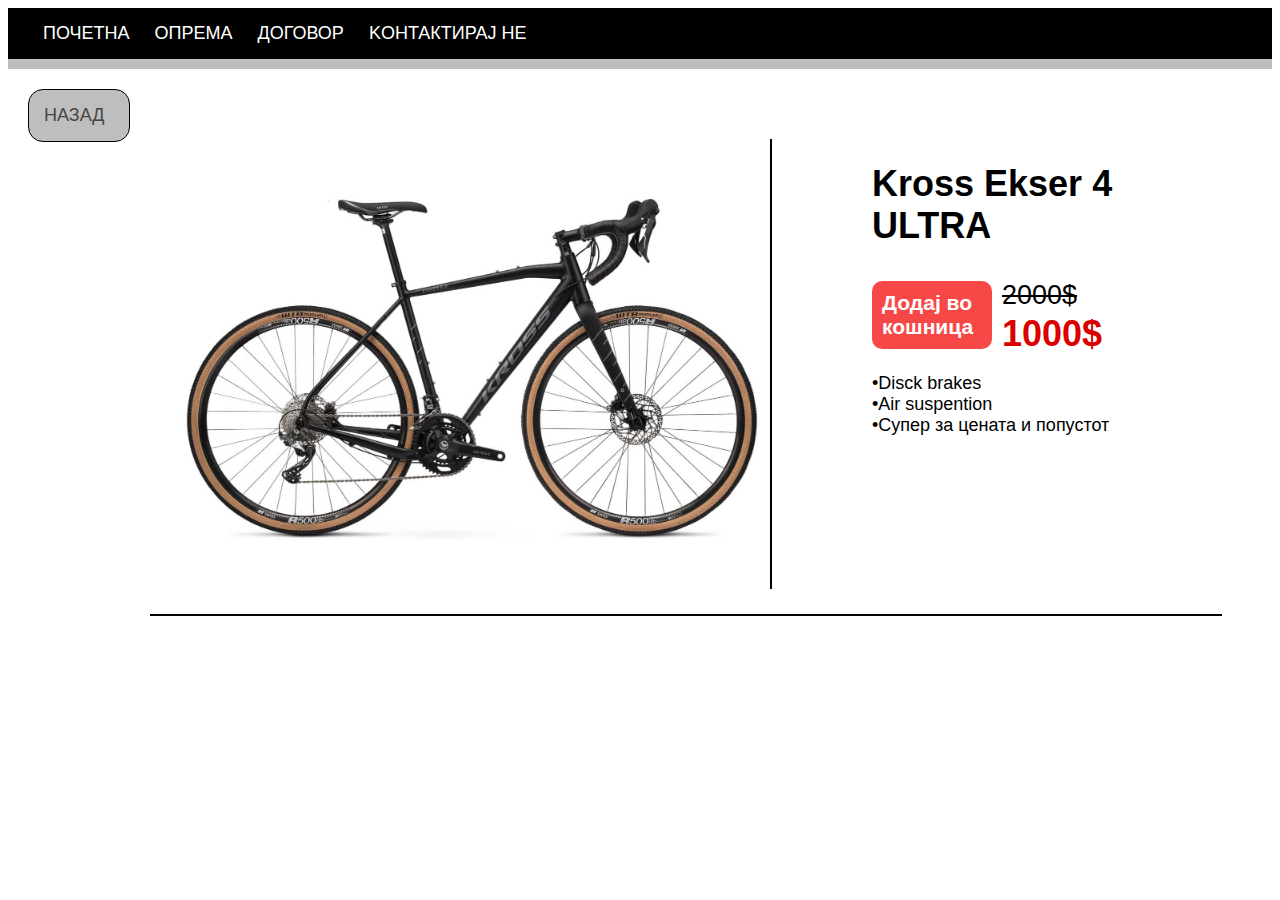
<file: ekser.html>
<!DOCTYPE html>
<html>
<head>
    <meta charset='utf-8'>
    <meta http-equiv='X-UA-Compatible' content='IE=edge'>
    <title>Kupi skuter</title>
    <meta name='viewport' content='width=device-width, initial-scale=1'>
    <link rel='stylesheet' type='text/css' media='screen' href='italjet.css'>
    <link rel="icon" href="bicycle.png">
</head>
<body>
    
    <div id="bar">
        <a href="final.html" id="rightbar" class="home">ПОЧЕТНА</a>
        <a href="kac" id="rightbar">ОПРЕМА</a>
        <a href="dogovor" id="rightbar">ДОГОВОР</a>
        <a href="contact" class="con">KОНТАКТИРАЈ НЕ</a>
    </div> 
    <a href="tocak.html"><div id="back">НАЗАД</div></a>
    <div id="motori">
        <a href="ekser.jpg"><img src="ekser.jpg" id="slika"  height="450" width="600"></a>
        <div id="tekst">
            <h1>Kross Ekser 4 ULTRA</h1>
            <h2 id="crta">2000$</h2>
            <a href="uspesno.html"><h3 id="buy">Додај во кошница</h3></a>
            <strong><h1 id="wow"><br>1000$</h1></strong>
            <p>•Disck brakes <br>•Air suspention<br>•Супер за цената и попустот
            </p>
        </div>
    </div>
    

</body>
</html>
</file>
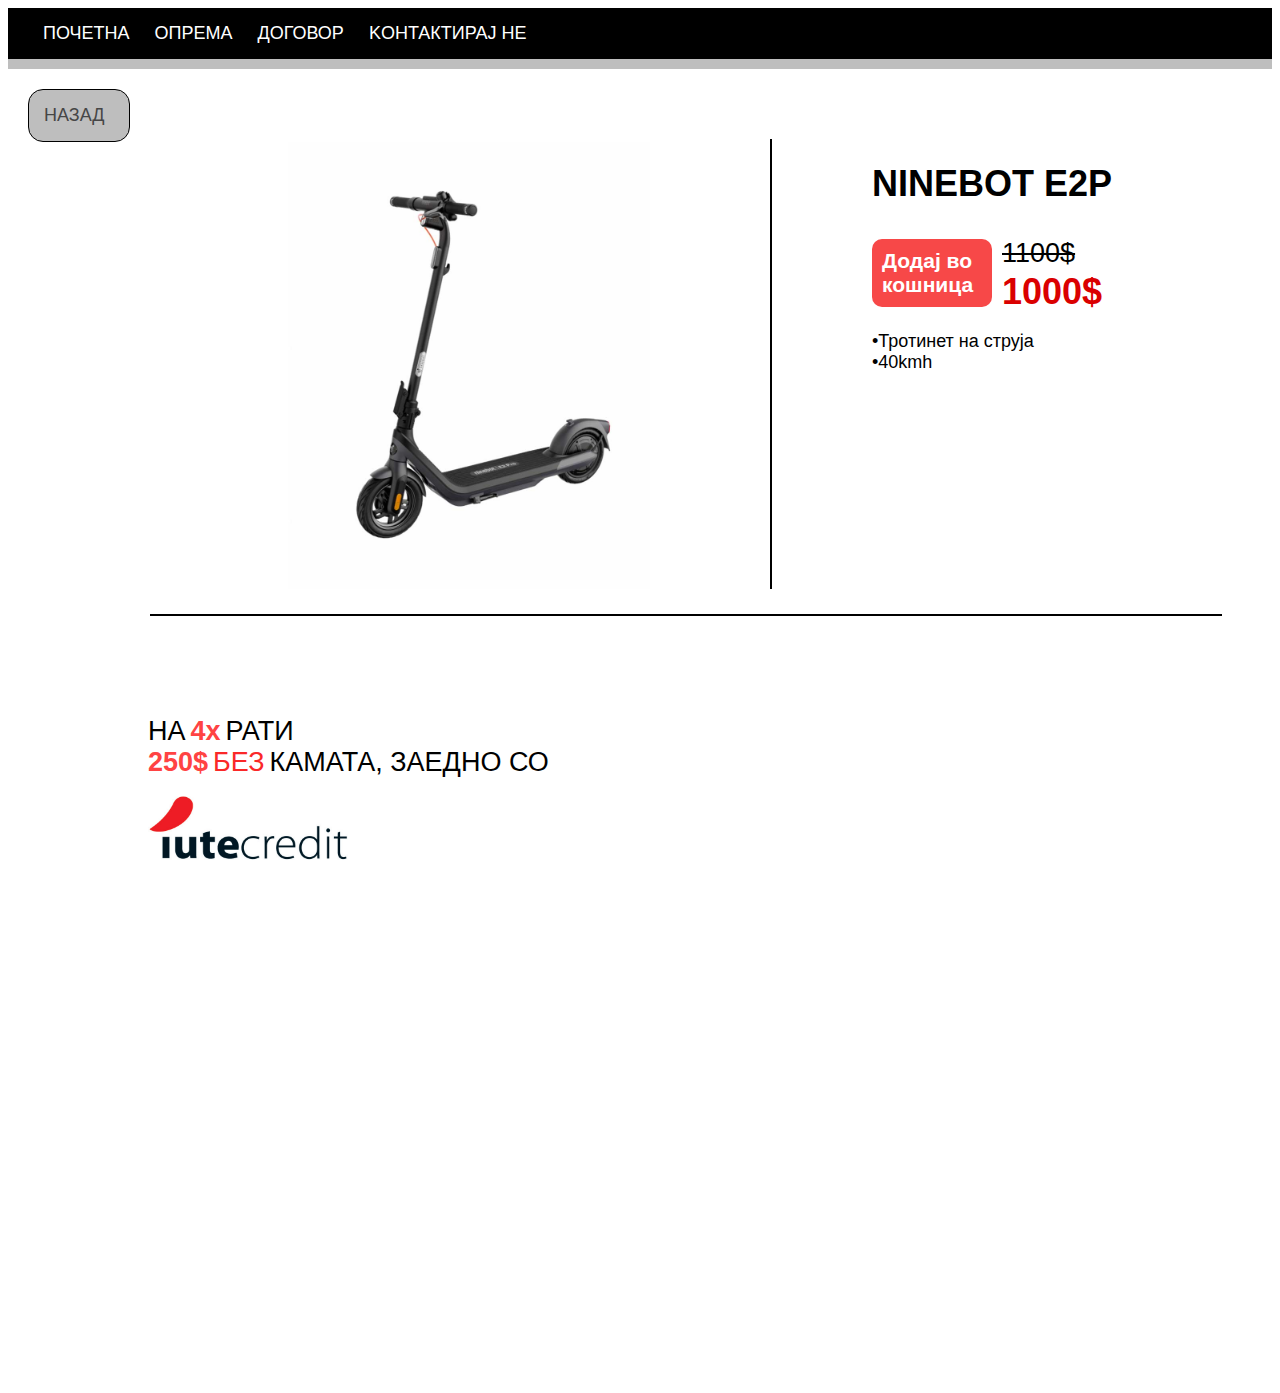
<file: ep.html>
<!DOCTYPE html>
<html>
<head>
    <meta charset='utf-8'>
    <meta http-equiv='X-UA-Compatible' content='IE=edge'>
    <title>Kupi skuter</title>
    <meta name='viewport' content='width=device-width, initial-scale=1'>
    <link rel='stylesheet' type='text/css' media='screen' href='italjet.css'>
    <link rel="icon" href="electric-scooter (1).png">
</head>
<body>
    
    <div id="bar">
        <a href="final.html" id="rightbar" class="home">ПОЧЕТНА</a>
        <a href="kac.html" id="rightbar">ОПРЕМА</a>
        <a href="dogovor.html" id="rightbar">ДОГОВОР</a>
        <a href="contact.html" class="con">KОНТАКТИРАЈ НЕ</a>
    </div> 
    <a href="trotinet.html"><div id="back">НАЗАД</div></a>
    <div id="motori">
        <a href="ep.jpg"><img src="ep.jpg" id="slika"  height="450" width="600"></a>
        <div id="tekst">
            <h1>NINEBOT E2P</h1>
            <h2 id="crta">1100$</h2>
            <a href="uspesno.html"><h3 id="buy">Додај во кошница</h3></a>
            <strong><h1 id="wow"><br>1000$</h1></strong>
            <p>•Тротинет на струја <br>•40kmh
            </p>
        </div>
    </div>
    <div id="lute">
        <h2 id="na">НА</h2>
        <h2 id="kolku">4x</h2>
        <h2 id="rati">РАТИ</h2>
        <h2 id="kam"><br>250$</h2>
        <h2 id="nema">БЕЗ</h2>
        <h2 id="kama"> КАМАТА, ЗАЕДНО СО</h2>
        <h2 id="so"><br></h2>
        <a href="https://iute.mk/cash-kredit/?utm_source=google&utm_medium=brand_search&utm_campaign=responsive_search3&gad_source=1&gclid=CjwKCAjw5ImwBhBtEiwAFHDZx2xDko9Hj-gVXdIkghXo96GKFWl9vtf-CrFCskkS6XkW_zpP_X0AJxoCxFgQAvD_BwE"><img src="lute.png" height="100px" width="200px" id="sl"></a>
    </div>
    

</body>
</html>
</file>
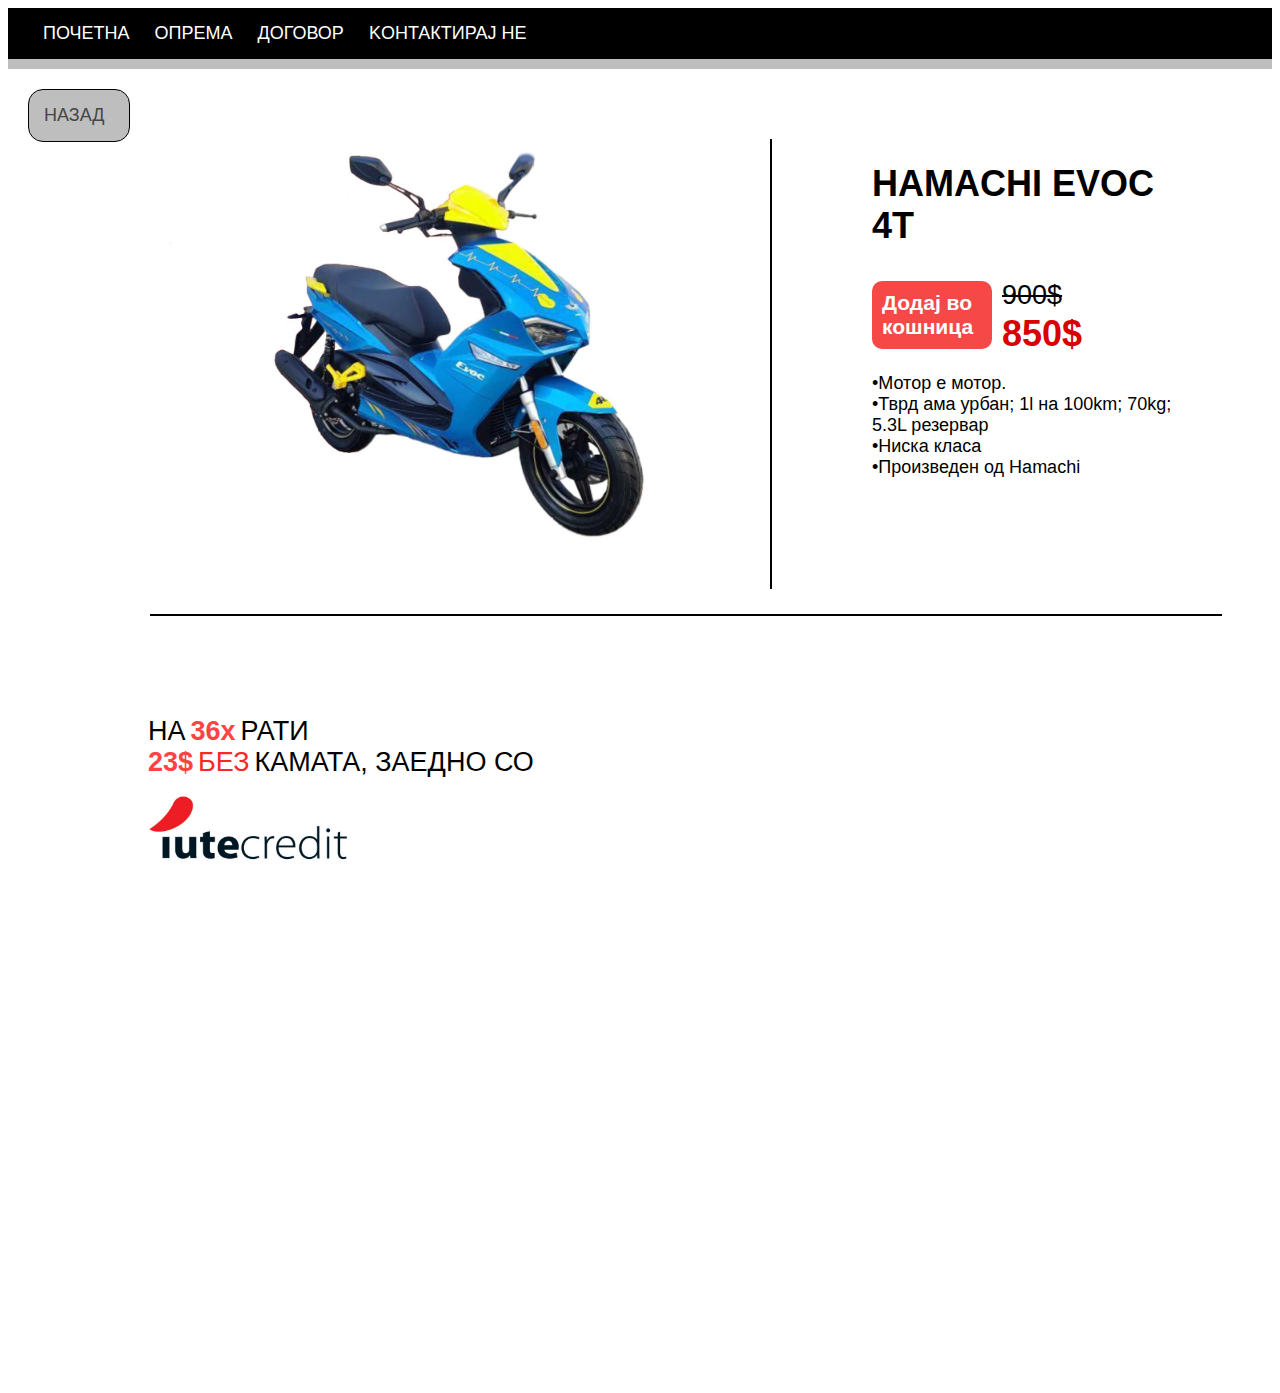
<file: evoc.html>
<!DOCTYPE html>
<html>
<head>
    <meta charset='utf-8'>
    <meta http-equiv='X-UA-Compatible' content='IE=edge'>
    <title>Kupi skuter</title>
    <meta name='viewport' content='width=device-width, initial-scale=1'>
    <link rel='stylesheet' type='text/css' media='screen' href='italjet.css'>
    <link rel="icon" href="scooter.png">
</head>
<body>
    
    <div id="bar">
        <a href="final.html" id="rightbar" class="home">ПОЧЕТНА</a>
        <a href="kac.html" id="rightbar">ОПРЕМА</a>
        <a href="dogovor.html" id="rightbar">ДОГОВОР</a>
        <a href="contact.html" class="con">KОНТАКТИРАЈ НЕ</a>
    </div> 
    <a href="4T.html"><div id="back">НАЗАД</div></a>
    <div id="motori">
        <a href="evoc.jpg"><img src="evoc.jpg" id="slika" height="450" width="600"></a>
        <div id="tekst">
            <h1>HAMACHI EVOC 4T</h1>
            <h2 id="crta">900$</h2>
            <a href="uspesno.html"><h3 id="buy">Додај во кошница</h3></a>
            <strong><h1 id="wow"><br>850$</h1></strong>
            <p>•Мотор е мотор.
                <br>•Тврд ама урбан; 1l на 100km; 70kg; 5.3L резервар<br>•Ниска класа <br>•Произведен од Hamachi
            </p>
        </div>
    </div>
    <div id="lute">
        <h2 id="na">НА</h2>
        <h2 id="kolku">36x</h2>
        <h2 id="rati">РАТИ</h2>
        <h2 id="kam"><br>23$</h2>
        <h2 id="nema">БЕЗ</h2>
        <h2 id="kama"> КАМАТА, ЗАЕДНО СО</h2>
        <h2 id="so"><br></h2>
       <a href="https://iute.mk/cash-kredit/?utm_source=google&utm_medium=brand_search&utm_campaign=responsive_search3&gad_source=1&gclid=CjwKCAjw5ImwBhBtEiwAFHDZx2xDko9Hj-gVXdIkghXo96GKFWl9vtf-CrFCskkS6XkW_zpP_X0AJxoCxFgQAvD_BwE"><img src="lute.png" height="100px" width="200px" id="sl"></a>
    </div>
    

</body>
</html>
</file>
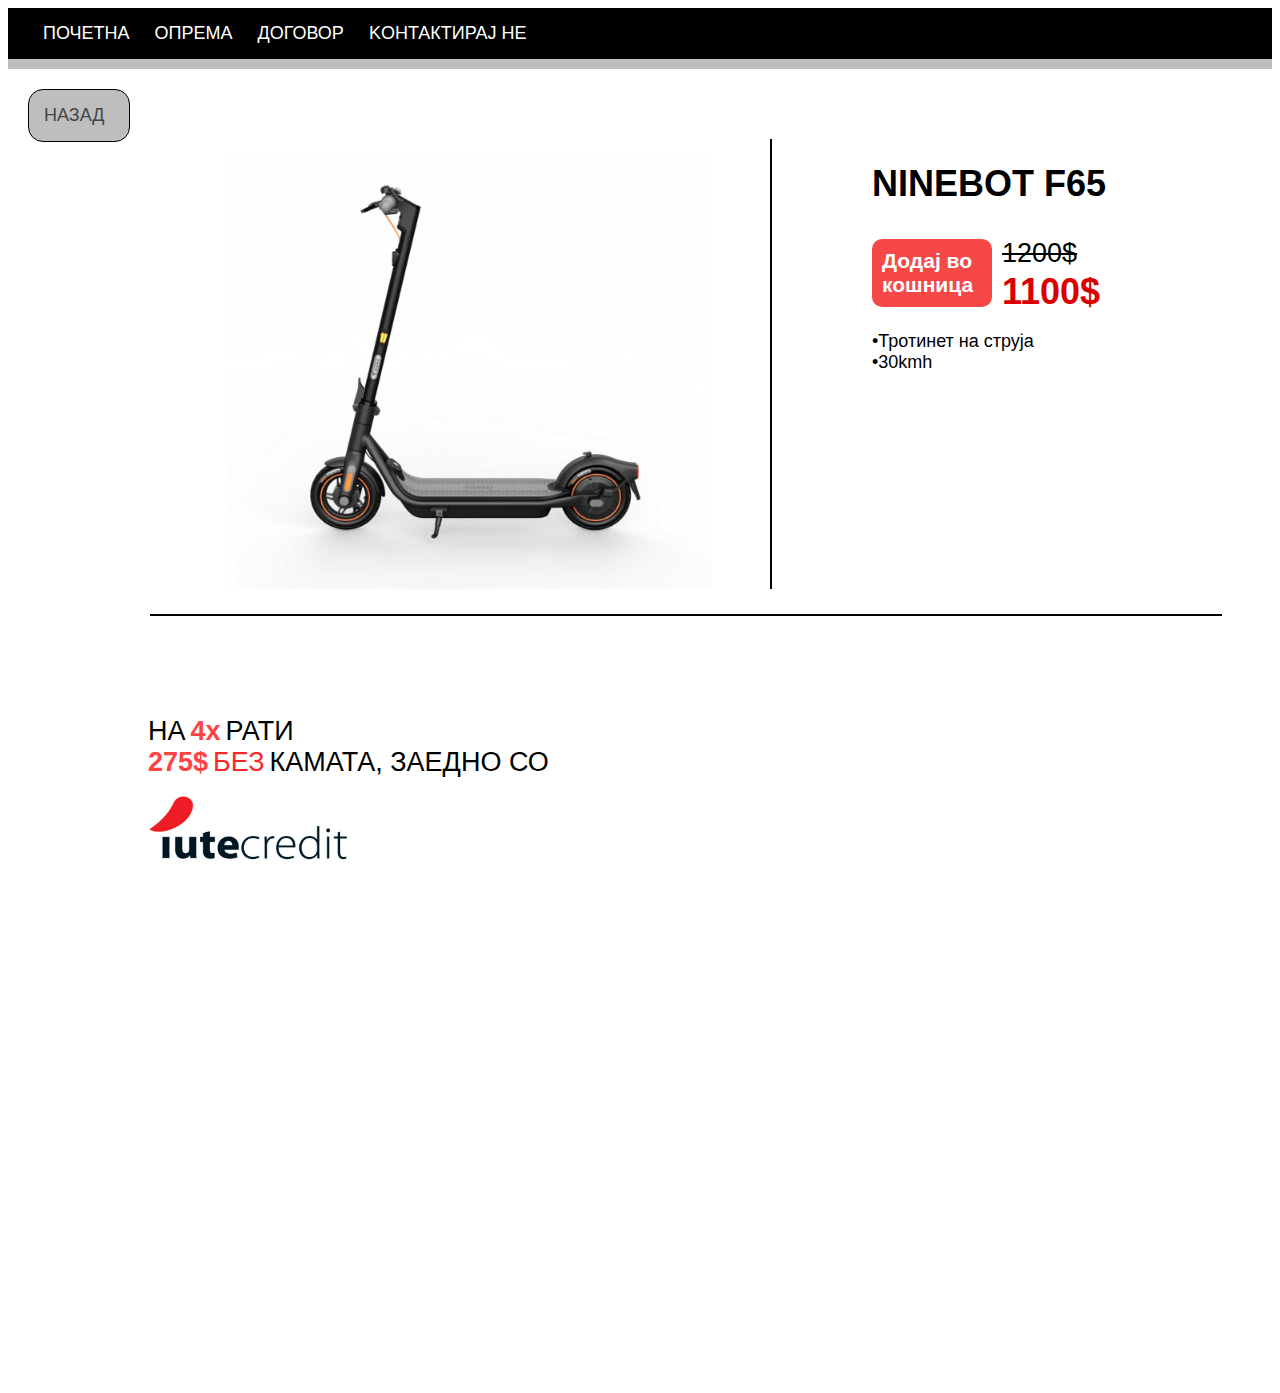
<file: f65.html>
<!DOCTYPE html>
<html>
<head>
    <meta charset='utf-8'>
    <meta http-equiv='X-UA-Compatible' content='IE=edge'>
    <title>Kupi skuter</title>
    <meta name='viewport' content='width=device-width, initial-scale=1'>
    <link rel='stylesheet' type='text/css' media='screen' href='italjet.css'>
    <link rel="icon" href="electric-scooter (1).png">
</head>
<body>
    
    <div id="bar">
        <a href="final.html" id="rightbar" class="home">ПОЧЕТНА</a>
        <a href="kac.html" id="rightbar">ОПРЕМА</a>
        <a href="dogovor.html" id="rightbar">ДОГОВОР</a>
        <a href="contact.html" class="con">KОНТАКТИРАЈ НЕ</a>
    </div> 
    <a href="trotinet.html"><div id="back">НАЗАД</div></a>
    <div id="motori">
        <a href="f65.jpg"><img src="f65.jpg" id="slika"  height="450" width="600"></a>
        <div id="tekst">
            <h1>NINEBOT F65</h1>
            <h2 id="crta">1200$</h2>
            <a href="uspesno.html"><h3 id="buy">Додај во кошница</h3></a>
            <strong><h1 id="wow"><br>1100$</h1></strong>
            <p>•Тротинет на струја <br>•30kmh
            </p>
        </div>
    </div>
    <div id="lute">
        <h2 id="na">НА</h2>
        <h2 id="kolku">4x</h2>
        <h2 id="rati">РАТИ</h2>
        <h2 id="kam"><br>275$</h2>
        <h2 id="nema">БЕЗ</h2>
        <h2 id="kama"> КАМАТА, ЗАЕДНО СО</h2>
        <h2 id="so"><br></h2>
        <a href="https://iute.mk/cash-kredit/?utm_source=google&utm_medium=brand_search&utm_campaign=responsive_search3&gad_source=1&gclid=CjwKCAjw5ImwBhBtEiwAFHDZx2xDko9Hj-gVXdIkghXo96GKFWl9vtf-CrFCskkS6XkW_zpP_X0AJxoCxFgQAvD_BwE"><img src="lute.png" height="100px" width="200px" id="sl"></a>
    </div>
    

</body>
</html>
</file>
<file: gs.css>
#back{
    background-color: rgb(190, 190, 190);
    width: 70px;
    padding: 15px;
    border: 0.5px solid black;
    color: rgb(70, 70, 70);
    margin: 20px;
    border-radius: 15px;
    text-decoration: none;
    float: left;
}
body{
    font-size: larger;
    font-family: Arial;
}
.con{
    color: rgb(255, 255, 255);
    padding-right: 10px;
    text-decoration: none;
    padding-left: 10px;
    margin-top: 5px;
}
#rightbar{
    color: rgb(255, 255, 255);
    padding-right: 10px;
    text-decoration: none;
    padding-left: 10px;
    margin-top: 5px;
    
}
#bar{
    background-color: rgb(0, 0, 0);
    padding: 15px;
    border-bottom: 10px solid rgb(190, 190, 190);
}
.home{
    margin-left: 10px;

}
#rightbar:hover{
    border-bottom: 2px solid rgb(190, 190, 190);
    color: rgb(190, 190, 190);

}
.con:hover{
    border-bottom: 2px solid rgb(190, 190, 190);
    color: rgb(190, 190, 190);
}
#motori{
    display:flex;
    flex-wrap: wrap;
    margin-top: 100px;
    margin-left: 100px;
    opacity: 90%;
    justify-content: space-evenly;
}
#motori > div{
    border: 1px solid rgb(192,192,192);
    border-radius: 25px;
    margin: 10px;
    padding: 10px;
    opacity: 90%;
    width: 400px;
}
#motori > div:hover{
   opacity: 100%;
   border: 1px solid black;
}
#des{
    color: rgb(0, 0, 0);
    width: 100%;
    font-size: 50;
    display: inline;
    text-decoration: none;
}
#des1{
    color: rgb(145, 0, 0);
    width: 100%;
    font-size: 50;
    opacity: 90%;
    display: inline;
    text-decoration: none;
    text-decoration: line-through;
}
#koj{
    text-decoration: none;
    display: inline;
    color: black;
    width: 100%;
    
}
#kolku{
    text-decoration: none;
    display: inline;
    color: black;
}

body {
    font-family: Arial, sans-serif;
    font-size: large;
  }
a{
    text-decoration: none;
}
</file>
<file: italjet.css>
body{
    font-size: large;
    font-family: Arial;
}
.con{
    color: rgb(255, 255, 255);
    padding-right: 10px;
    text-decoration: none;
    padding-left: 10px;
    margin-top: 5px;
}
#rightbar{
    color: rgb(255, 255, 255);
    padding-right: 10px;
    text-decoration: none;
    padding-left: 10px;
    margin-top: 5px;
    
}
#bar{
    background-color: rgb(0, 0, 0);
    padding: 15px;
    border-bottom: 10px solid rgb(190, 190, 190);
}
.home{
    margin-left: 10px;

}
#rightbar:hover{
    border-bottom: 2px solid rgb(190, 190, 190);
    color: rgb(190, 190, 190);

}
.con:hover{
    border-bottom: 2px solid rgb(190, 190, 190);
    color: rgb(190, 190, 190);
}
#motori{
    padding: 20px;
    margin: 50px;
    display: flex;
}
#tekst{
    margin-left: 100px;
    display: inline;
}
#wow{
    color: rgb(218, 0, 0);
    display: inline;
}
#crta{
    text-decoration: line-through;
    font-weight: normal; 
    display: inline;
}

#motori{
    border-bottom: 2px solid rgb(0, 0, 0);
    margin-bottom: 100px;
}
#slika{
    border-right: 2px solid black;
}
#tekst{
    width: 980px;

}
#lute > h2{
    display: inline;
}
#na{
    font-weight: normal;
}
#rati{
    font-weight: normal;
}
#kam{
    color: rgb(255, 67, 67);
}
#kolku{
    color: rgb(255, 67, 67);
}
#kama{
    font-weight: normal;
}
#nema{
    color: rgb(250, 40, 40);
    font-weight: normal;
}
#lute{
    margin-left: 140px;
}
#sl{
    margin-bottom: 500px;
    display: inline;
}
#so{
    display: inline;
}
#back{
    background-color: rgb(190, 190, 190);
    width: 70px;
    padding: 15px;
    border: 0.5px solid black;
    color: rgb(70, 70, 70);
    margin: 20px;
    border-radius: 15px;
    text-decoration: none;
    float: left;
}
a{
    text-decoration: none;
}
#buy{
    border-radius: 10px;
    background-color: rgb(247, 72, 72);
    color: white;
    padding: 10px;
    display: inline;
    margin-bottom: 10px;
    margin-right: 10px;
    margin-top: 10px;
    float: left;
    width: 100px;
    transition: 0.2s ease-out;
    
}
#buy:hover{
    background-color: rgb(25, 185, 25);
}
</file>
<file: contact.css>
body{
    font-size: large;
    font-family: Arial;
}
.con{
    color: rgb(255, 255, 255);
    padding-right: 10px;
    text-decoration: none;
    padding-left: 10px;
    margin-top: 5px;
}
#rightbar{
    color: rgb(255, 255, 255);
    padding-right: 10px;
    text-decoration: none;
    padding-left: 10px;
    margin-top: 5px;
    
}
#bar{
    background-color: rgb(0, 0, 0);
    padding: 15px;
    border-bottom: 10px solid rgb(190, 190, 190);
}
.home{
    margin-left: 10px;

}
#rightbar:hover{
    border-bottom: 2px solid rgb(190, 190, 190);
    color: rgb(190, 190, 190);

}
.con:hover{
    border-bottom: 2px solid rgb(190, 190, 190);
    color: rgb(190, 190, 190);
}
h2{
    color: rgb(153, 153, 153);
    margin: 10px;
}
#broj{
    font-weight: normal;
    text-align: center;
    border: 1px solid black;
    padding: 10px;
    width: 400px;
    margin-left: 40%;
}
</file>
<file: dogovor.css>
body{
    font-size: large;
    font-family: Arial;
}
.con{
    color: rgb(255, 255, 255);
    padding-right: 10px;
    text-decoration: none;
    padding-left: 10px;
    margin-top: 5px;
}
#rightbar{
    color: rgb(255, 255, 255);
    padding-right: 10px;
    text-decoration: none;
    padding-left: 10px;
    margin-top: 5px;
    
}
#bar{
    background-color: rgb(0, 0, 0);
    padding: 15px;
    border-bottom: 10px solid rgb(190, 190, 190);
}
.home{
    margin-left: 10px;

}
#rightbar:hover{
    border-bottom: 2px solid rgb(190, 190, 190);
    color: rgb(190, 190, 190);

}
.con:hover{
    border-bottom: 2px solid rgb(190, 190, 190);
    color: rgb(190, 190, 190);
}
#tekst{
    height: 400px;
    overflow: scroll;
    text-align: center;
    margin-left: 10px;
}
</file>
